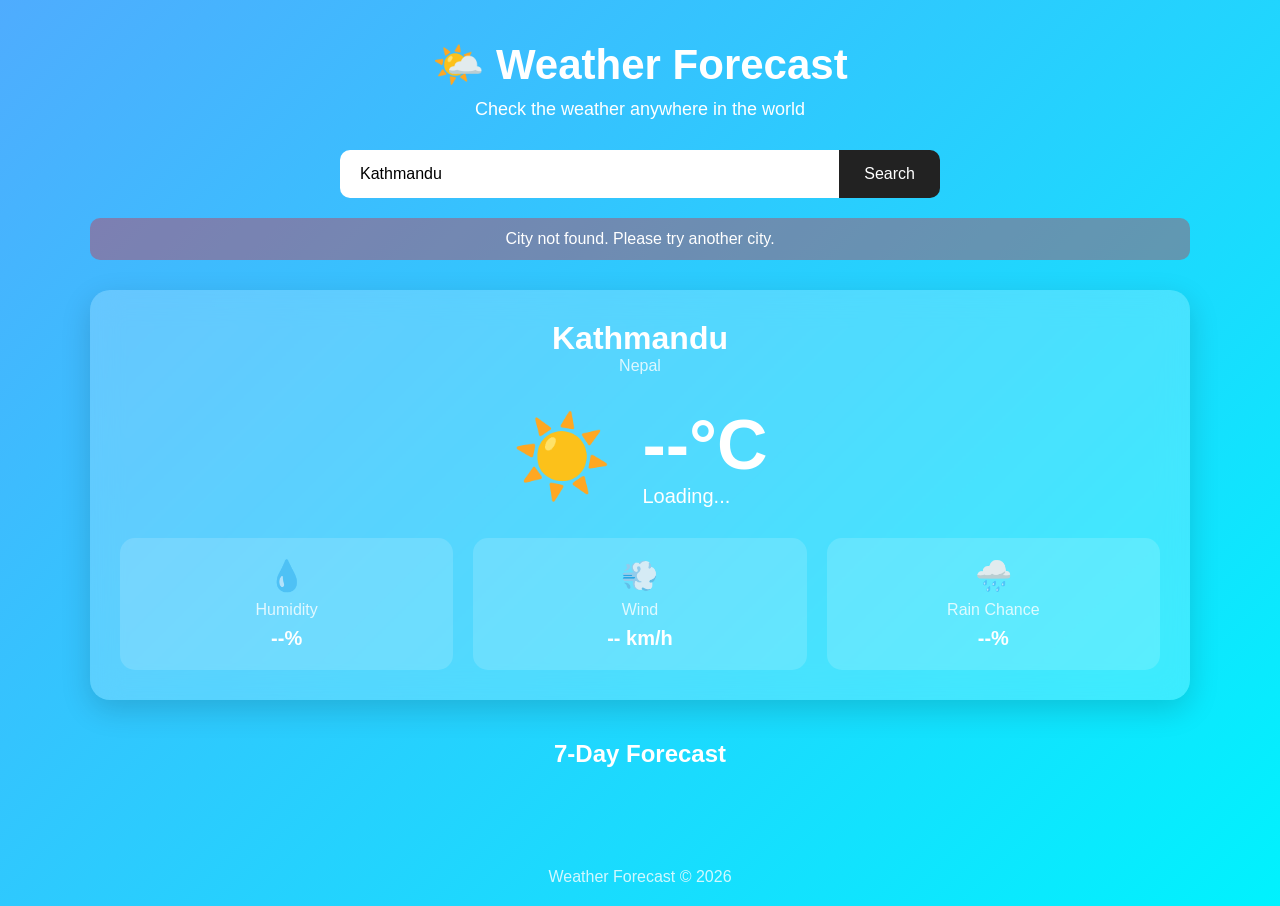
<file: index.html>
<!DOCTYPE html>
<html lang="en">
<head>
    <meta charset="UTF-8">
    <meta name="viewport" content="width=device-width, initial-scale=1.0">

    <title>Weather Forecast</title>

    <link rel="stylesheet" href="style.css">
</head>

<body>

    <div class="container">

        <!-- Header -->
        <header>
            <h1>🌤️ Weather Forecast</h1>
            <p>Check the weather anywhere in the world</p>
        </header>


        <!-- Search -->
        <div class="search-box">
            <input 
                type="text" 
                id="cityInput" 
                placeholder="Enter city name..."
            >

            <button onclick="searchWeather()">
                Search
            </button>
        </div>


        <!-- Loading -->
        <div id="loading">
            Loading weather...
        </div>


        <!-- Error -->
        <div id="error">
            City not found. Please try another city.
        </div>


        <!-- Current Weather -->
        <section class="current-weather">

            <div class="location">
                <h2 id="city">Kathmandu</h2>
                <p id="country">Nepal</p>
            </div>

            <div class="weather-main">

                <div class="weather-icon" id="weatherIcon">
                    ☀️
                </div>

                <div>
                    <div class="temperature">
                        <span id="temperature">--</span>°C
                    </div>

                    <p id="condition">
                        Loading...
                    </p>
                </div>

            </div>


            <!-- Weather Details -->
            <div class="details">

                <div class="detail-card">
                    <span>💧</span>
                    <p>Humidity</p>
                    <strong id="humidity">--%</strong>
                </div>

                <div class="detail-card">
                    <span>💨</span>
                    <p>Wind</p>
                    <strong id="wind">-- km/h</strong>
                </div>

                <div class="detail-card">
                    <span>🌧️</span>
                    <p>Rain Chance</p>
                    <strong id="rain">--%</strong>
                </div>

            </div>

        </section>


        <!-- Forecast -->
        <section class="forecast">

            <h2>7-Day Forecast</h2>

            <div id="forecastContainer" class="forecast-container">
                <!-- Forecast cards will appear here -->
            </div>

        </section>

    </div>


    <footer>
        <p>Weather Forecast © 2026</p>
    </footer>


    <script src="script.js"></script>

</body>
</html>
</file>
<file: style.css>
* {
    margin: 0;
    padding: 0;
    box-sizing: border-box;
}

body {
    font-family: Arial, sans-serif;

    min-height: 100vh;

    background: linear-gradient(
        135deg,
        #4facfe,
        #00f2fe
    );

    color: white;
}


.container {
    width: 90%;
    max-width: 1100px;

    margin: auto;

    padding: 40px 0;
}


/* Header */

header {
    text-align: center;
    margin-bottom: 30px;
}

header h1 {
    font-size: 42px;
    margin-bottom: 10px;
}

header p {
    font-size: 18px;
}


/* Search */

.search-box {
    display: flex;

    max-width: 600px;

    margin: auto;
}

.search-box input {
    flex: 1;

    padding: 15px 20px;

    border: none;

    border-radius: 10px 0 0 10px;

    font-size: 16px;

    outline: none;
}

.search-box button {
    padding: 15px 25px;

    border: none;

    background: #222;

    color: white;

    font-size: 16px;

    cursor: pointer;

    border-radius: 0 10px 10px 0;
}

.search-box button:hover {
    background: #111;
}


/* Loading */

#loading {
    display: none;

    text-align: center;

    margin-top: 20px;

    font-size: 18px;
}


/* Error */

#error {
    display: none;

    text-align: center;

    margin-top: 20px;

    background: rgba(255, 0, 0, 0.3);

    padding: 12px;

    border-radius: 10px;
}


/* Current Weather */

.current-weather {

    margin-top: 30px;

    padding: 30px;

    background: rgba(255, 255, 255, 0.2);

    backdrop-filter: blur(15px);

    border-radius: 20px;

    box-shadow: 0 10px 30px rgba(0,0,0,0.15);
}


/* Location */

.location {
    text-align: center;
}

.location h2 {
    font-size: 32px;
}

.location p {
    opacity: 0.8;
}


/* Main weather */

.weather-main {

    display: flex;

    justify-content: center;

    align-items: center;

    gap: 30px;

    margin: 30px 0;
}

.weather-icon {
    font-size: 80px;
}

.temperature {
    font-size: 70px;

    font-weight: bold;
}

#condition {
    font-size: 20px;
}


/* Details */

.details {

    display: grid;

    grid-template-columns:
        repeat(3, 1fr);

    gap: 20px;
}

.detail-card {

    background: rgba(255,255,255,0.15);

    padding: 20px;

    text-align: center;

    border-radius: 15px;
}

.detail-card span {
    font-size: 30px;
}

.detail-card p {
    margin: 8px 0;

    opacity: 0.8;
}

.detail-card strong {
    font-size: 20px;
}


/* Forecast */

.forecast {

    margin-top: 40px;
}

.forecast h2 {
    margin-bottom: 20px;

    text-align: center;
}

.forecast-container {

    display: grid;

    grid-template-columns:
        repeat(7, 1fr);

    gap: 10px;
}

.forecast-card {

    background: rgba(255,255,255,0.2);

    padding: 15px;

    border-radius: 15px;

    text-align: center;

    transition: 0.3s;
}

.forecast-card:hover {

    transform: translateY(-5px);

    background: rgba(255,255,255,0.3);
}

.forecast-card .icon {

    font-size: 35px;

    margin: 10px 0;
}

.forecast-card .day {

    font-weight: bold;
}

.forecast-card .temp {

    font-size: 18px;

    margin-top: 10px;
}


/* Footer */

footer {

    text-align: center;

    padding: 20px;

    margin-top: 20px;

    opacity: 0.8;
}


/* Mobile */

@media (max-width: 800px) {

    .forecast-container {

        grid-template-columns:
            repeat(2, 1fr);
    }

    .details {

        grid-template-columns:
            1fr;
    }

    header h1 {

        font-size: 32px;
    }

    .temperature {

        font-size: 55px;
    }
}


@media (max-width: 500px) {

    .search-box {

        flex-direction: column;
    }

    .search-box input {

        border-radius: 10px;

        margin-bottom: 10px;
    }

    .search-box button {

        border-radius: 10px;
    }

    .weather-main {

        flex-direction: column;

        gap: 10px;
    }
}
</file>
